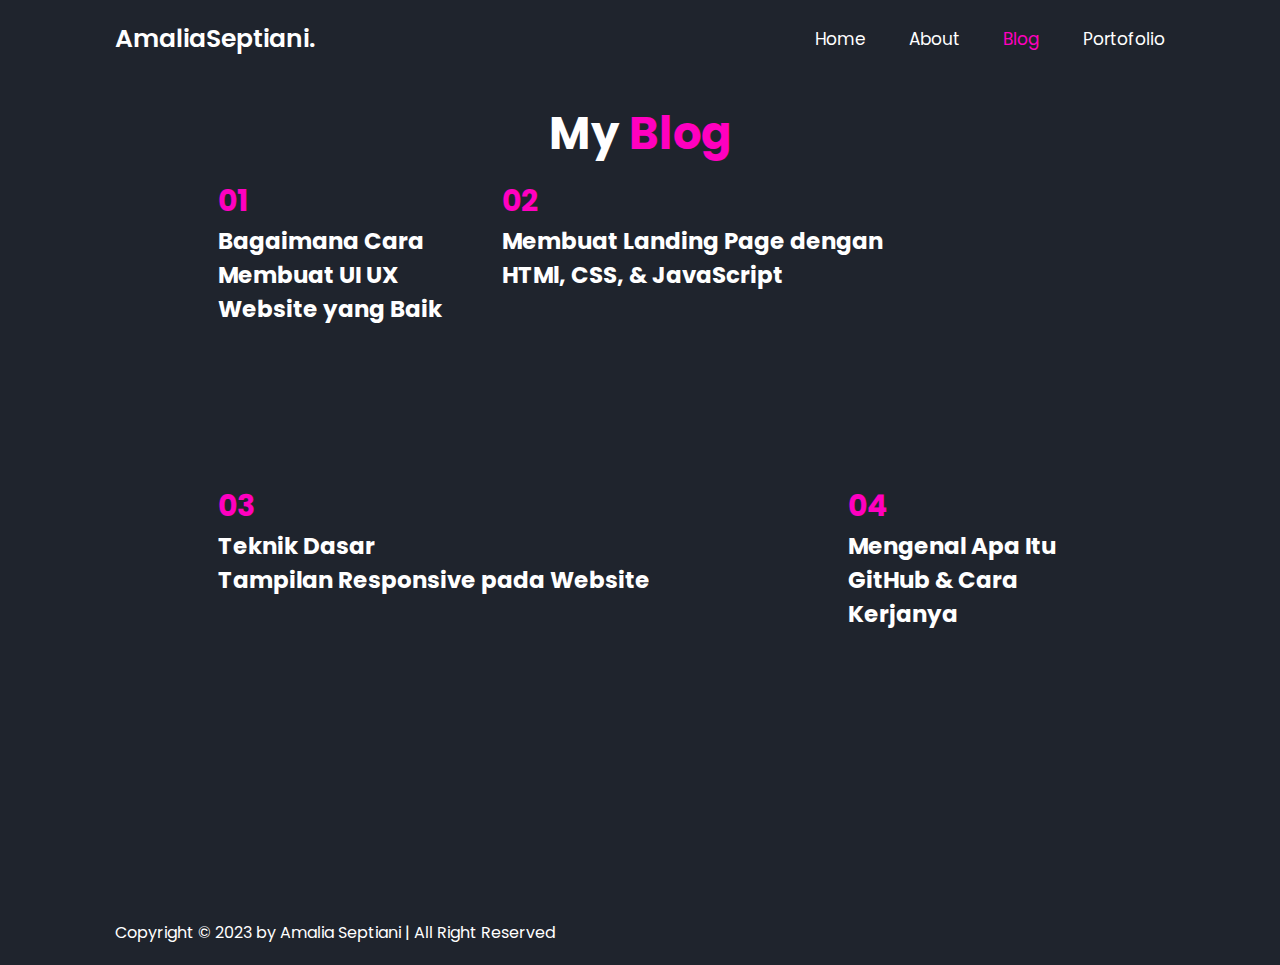
<file: blog.html>
<!DOCTYPE html>
<html lang="en">

<head>
  <meta charset="UTF-8" />
  <meta http-equiv="X-UA-Compatible" content="IE=edge">
  <meta name="viewport" content="width=device-width, initial-scale=1.0" />
  <title>Personal Website Amalia Septiani</title>

  <link href='https://unpkg.com/boxicons@2.1.4/css/boxicons.min.css' rel='stylesheet'>
  <link rel="stylesheet" href="personalweb.css" />
</head>
<body>
<header class="header">
    <a href="#" class="logo">AmaliaSeptiani.</a>
    <i class='bx bx-menu' id="menu-icon"></i>

    <nav class="navbar">
        <a href="index.html" >Home</a>
        <a href="about.html">About</a>
        <a href="#" class="active">Blog</a>
        <a href="portofolio.html">Portofolio</a>
    </nav>
</header>
</section>

<section class="blog" id="blog">
    <h2 class="heading"> My <span>Blog</span></h2>
    <div class="container container-causes"> 
      <div class="top-causes">
          
        <a href="https://www.dreambox.id/blog/website/bagaimana-cara-membuat-ui-ux-website/" target="_blank" class="card-causes causes-1">
            <div class="content-causes">
              <h1 class="no-causes">01</h1>
              <h3>Bagaimana Cara Membuat UI UX Website yang Baik</h3>

            </div>
          </a>
          <a href="https://mandankoding.com/membuat-landing-page-dengan-html-css-javascript/" class="card-causes causes-2" target="_blank">
            <div class="content-causes">
              <h1 class="no-causes">02</h1>
              <h3>Membuat Landing Page dengan <br>HTMl, CSS, & JavaScript</h3>
              
            </div>
          </a>
        </div>
        <div class="bot-causes">
          <a href="https://www.dicoding.com/blog/dasar-tampilan-responsif-pada-website/" class="card-causes causes-3" target="_blank">
            <div class="content-causes">
              <h1 class="no-causes">03</h1>
              <h3>Teknik Dasar <br>Tampilan Responsive pada Website</h3>
              
            </div>
          </a>
          <a href="https://codingstudio.id/blog/apa-itu-github/" class="card-causes causes-4" target="_blank">
            <div class="content-causes">
              <h1 class="no-causes">04</h1>
              <h3>Mengenal Apa Itu GitHub & Cara Kerjanya</h3>
            </div>
          </a>
        </div>
      </div>
</section>
<footer class="footer">
    <div class="footer-text">
      <p> Copyright &copy; 2023 by Amalia Septiani | All Right Reserved</p>
    </div>
  
  </footer>
  
  
  <script src="personalweb.js"></script>
  </body>
      </html>
</file>
<file: personalweb.css>
@import url('https://fonts.googleapis.com/css2?family=Poppins&display=swap');
* {
    margin: 0;
    padding: 0;
    box-sizing: border-box;
    text-decoration: none;
    border: none;
    outline:none;
    scroll-behavior: smooth;
    font-family: 'Poppins', sans-serif;
}
:root {
    --bg-color: #1f242d;
    --second-bg-color: #323946;
    --text-color: #fff;
    --main-color: rgb(255, 0, 191);
}
html {
    font-size: 62.5%;
    overflow-x: hidden;
}
body {
    background-color: var(--bg-color);
    color: var(--text-color);
}
section {
    min-height: 100vh;
    padding: 10rem;
}
.header{
    position: fixed;
    top: 0;
    left: 0;
    width: 100%;
    padding: 2rem 9%;
    background: var(--bg-color);
    display: flex;
    justify-content: space-between;
    align-items: center;
    z-index: 100;
}
.header.sticky{
    border-bottom: .1rem solid rgba(0, 0, 0, .2);
}
.logo{
    font-size: 2.5rem;
    color: var(--text-color);
    font-weight: 600;
    cursor: default;
}
.navbar a{
    font-size: 1.7rem;
    color: var(--text-color);
    margin-left: 4rem;
    transition: .3s;
}
.navbar a:hover,
.navbar a.active {
    color: var(--main-color);
}
#menu-icon {
    font-size: 3.6rem;
    color: var(--text-color);
    display: none;
}
.home {
    display: flex;
    justify-content: center;
    align-items: center;
}
.home-content h3{
    font-size: 3.2rem;
    font-weight: 700;
}
.home-content h3:nth-of-type(2){
    margin-bottom: 2rem;
}
span {
    color: var(--main-color);
}
.home-content h1{
    font-size: 5.6rem;
    font-weight: 700;
    line-height: 1.3;
}
.home-img img {
    width: 35vw;
}
.home-content p {
    font-size: 1.6rem;
}
.social-media a{
    display: inline-flex;
    justify-content: center;
    align-items: center;
    width: 4rem;
    height: 4rem;
    background: transparent;
    border: .2rem solid var(--main-color);
    border-radius: 50%;
    font-size: 2rem;
    color: var(--main-color);
    margin: 3rem 1.5rem 3rem 0;
    transition: .5s ease;
}
.social-media a:hover{
    background-color: var(--main-color);
    color:var(--second-bg-color);
    box-shadow: 0 0 1rem var(--main-color);
}
.btn {
    display:inline-block;
    padding: 1rem 2.8rem;
    background: var(--main-color);
    box-shadow: 0 0 1rem var(--main-color);
    color: var(--second-bg-color);
    letter-spacing: .1rem;
    font-weight: 600;
    border-radius: 4rem;
}

.btn:hover {
    box-shadow: none;
}
.about {
    display: flex;
    justify-content: center;
    align-items: center;
    gap: 2rem;
    background: var(--second-bg-color);
}
.about-img img{
    width: 45vw;
}
.heading{
    text-align: center;
    font-size: 4.5rem;
}
.about-content h2 {
    text-align: left;
    line-height: 1.2;
}
.about-content h3{
    font-size: 2.6rem;
}
.about-content p{
    font-size: 1.6rem;
    margin: 2rem 0 3rem;
}
.container-causes {
    display: flex;
    flex-direction: column;
    align-items: center;
    justify-content: center;
  }
  .causes-1,.causes-2, .causes-3, .causes-4{
    color: white;
    text-decoration: none;
  }
  .top-causes {
    width: 80%;
    display: grid;
    color: white;
    grid-template-columns: 30% 70%;
    gap: 25px;
    margin-bottom: 25px;
  }
  .bot-causes {
    width: 80%;
    display: grid;
    color: white;
    grid-template-columns: 70% 30%;
    gap: 25px;
  }
  .no-causes{
    color:var(--main-color);
    font-size: 3rem;
  }
  .card-causes {
    height: 280px;
    border-radius: 10px;
    background: linear-gradient(rgba(0, 0, 0, .1), var(--main-color));
    width: 100%;
    bottom: 0;
  }
  .content-causes h3{
    font-size: 2.3rem;
  }
  
  .causes-1 {
    background: url(https://cdn.discordapp.com/attachments/1153638653332029440/1160481980396359680/img1.png?ex=6534d210&is=65225d10&hm=51376c202b2af207f319508dfd326dbd1289591141d1dd2c7e2118a16549e3e2&);
    background-size: 100% 100%;
  }
  .causes-2 {
    background: url(https://cdn.discordapp.com/attachments/1153638653332029440/1160484572614635581/img2.png?ex=6534d47a&is=65225f7a&hm=bd688bd18578b1502d2e350aa1f8763df7662133e0df47bb56b7e31c1dc64e05&);
    background-size: 100% 100%;
  }
  .causes-3 {
    background: url(https://cdn.discordapp.com/attachments/1153638653332029440/1160487358723002520/img3.png?ex=6534d713&is=65226213&hm=36d2e342e8bfb4cc4e5f3b2834ca0969e87ca910a849aded27f795fbd0d3928c&);
    background-size: 100% 100%;
    width: 100%;
    transition: .5s ease;
  }
  .causes-4 {
    background: url(https://cdn.discordapp.com/attachments/1153638653332029440/1160490066368548865/img4.png?ex=6534d998&is=65226498&hm=f1aa6fc202f9343bc6f6a0cc46bb4dab825a39cfd222f642ec4feaa9651228fd&);
    background-size: 100% 100%;
  }
  .content-causes {
    padding: 1rem;
  }
  .portofolio{
    background: var(--second-bg-color);
}
.portofolio h2{
margin-bottom: 4rem;
    }
.portofolio-container{
        display: grid;
        grid-template-columns:repeat(3, 1fr);
        align-items: center;
        gap: 2.5rem;
    }
.portofolio-container .portofolio-box{
    position: relative;
    border-radius: 2rem;
    box-shadow: 0 0 1rem var(--bg-color);
    overflow: hidden;
    display: flex;
}
.portofolio-box img {
    width: 100%;
    transition: .5s ease;
}
.portofolio-box:hover img{
    transform: scale(1.1);
}
.portofolio-box .portofolio-layer {
    position: absolute;
    bottom: 0;
    left: 0;
    width: 100%;
    height: 100%;
    background: linear-gradient(rgba(0, 0, 0, .1), var(--main-color));
    display: flex;
    align-items: center;
    justify-content: center;
    flex-direction: column;
    text-align: center;
    padding: 0 4rem;
    transform: translateY(100%);
    transition: .5s ease;
}
.portofolio-box:hover .portofolio-layer {
transform: translateY(0);
}
.portofolio-layer h4{
    font-size: 3rem;
}
.portofolio-layer p {
    font-size: 1.6rem;
    margin: .3rem 0 1rem;
}
.portofolio-layer a{
    display: inline-flex;
    justify-content: center;
    align-items: center;
    width: 5rem;
    height: 5rem;
    background: var(--text-color);
    border-radius: 50%;
}
.portofolio-layer a i {
    font-size: 2rem;
    color: var(--second-bg-color);
}
.footer{
    display: flex;
    justify-content: space-between;
    align-items: center;
    flex-wrap: wrap;
    padding: 2rem 9%;
    background: var(--bg-color)
}
.footer-text p{
    font-size: 1.6rem;
}
.footer-iconTop a{
    display: inline-flex;
    justify-content: center;
    align-items: center;
    padding: .8rem;
    background: var(--main-color);
    border-radius: .8rem;   
    transition: .5s ease;
}
.footer-iconTop a:hover{
    box-shadow: 0 0 1rem var(--main-color);
}
.footer-iconTop a i {
    font-size: 2.4rem;
    color: var(--second-bg-color); 
}
@media (max-width: 1200px){
    html{
        font-size: 55%;
    }
}

@media (max-width: 991px){
 .header {
    padding: 2rem 3%;
 }  
 section{
    padding: 10rem 3% 2rem;
 }
 .blog{
    padding-bottom: 7rem;
 }
 .portofolio{
    padding-bottom: 7rem;
 }

 .footer{
    padding: 2rem 3%;
 }
}
 @media (max-width: 768px){
    #menu-icon {
        display: block;
    }
    .top-causes, .bot-causes{
        display: block;
    }
    .card-causes{
        height: 300px;
    }
    .navbar{
        position: absolute;
        top: 100%;
        left: 0;
        width: 100%;
        padding: 1rem 3%;
        background: var(--bg-color);
        border-top: 1rem solid rgba(0, 0, 0, .2);
        box-shadow: 0 .5rem 1rem rgba(0, 0, 0, .2);
        display: none;
    }
    .navbar.active {
        display: block;
        
    }
    .navbar a{
        display: block;
        font-size: 2rem;
        margin: 3rem 0;
    }

    .home {
        flex-direction: column;
    }
    .home-content h3{
        font-size: 2.6rem;
    }
    .home-content h1{
        font-size: 5rem;
    }
    .home-img img{
        width: 70vw;
        margin-top: 4rem;
    }
    .about{
        flex-direction: column-reverse;
    }
    .about img{
        width: 70vw;
        margin-top: 4rem;
    }
    .blog h2{
        margin-bottom: 3rem;
    }
    .portofolio h2{
        margin-bottom: 3rem;
    }
    .portofolio-container{
        grid-template-columns: repeat(2, 1fr);
    }
 }

 @media (max-width: 617px){
    .portofolio-container{
        grid-template-columns: 1fr;
    }
 }
@media (max-width: 450px){
    html{
        font-size: 50%;
    }
}
@media (max-width:365px){
    .home-img img{
        width: 90vw;
    }
    .about-img img{
        width: 90vw;
    }
    .footer{
        flex-direction: column-reverse;
    }
    .footer p {
        text-align: center;
        margin-top: 2rem;
    }
    
    .no-causes{
        font-size: 1rem;
    }

}
</file>
